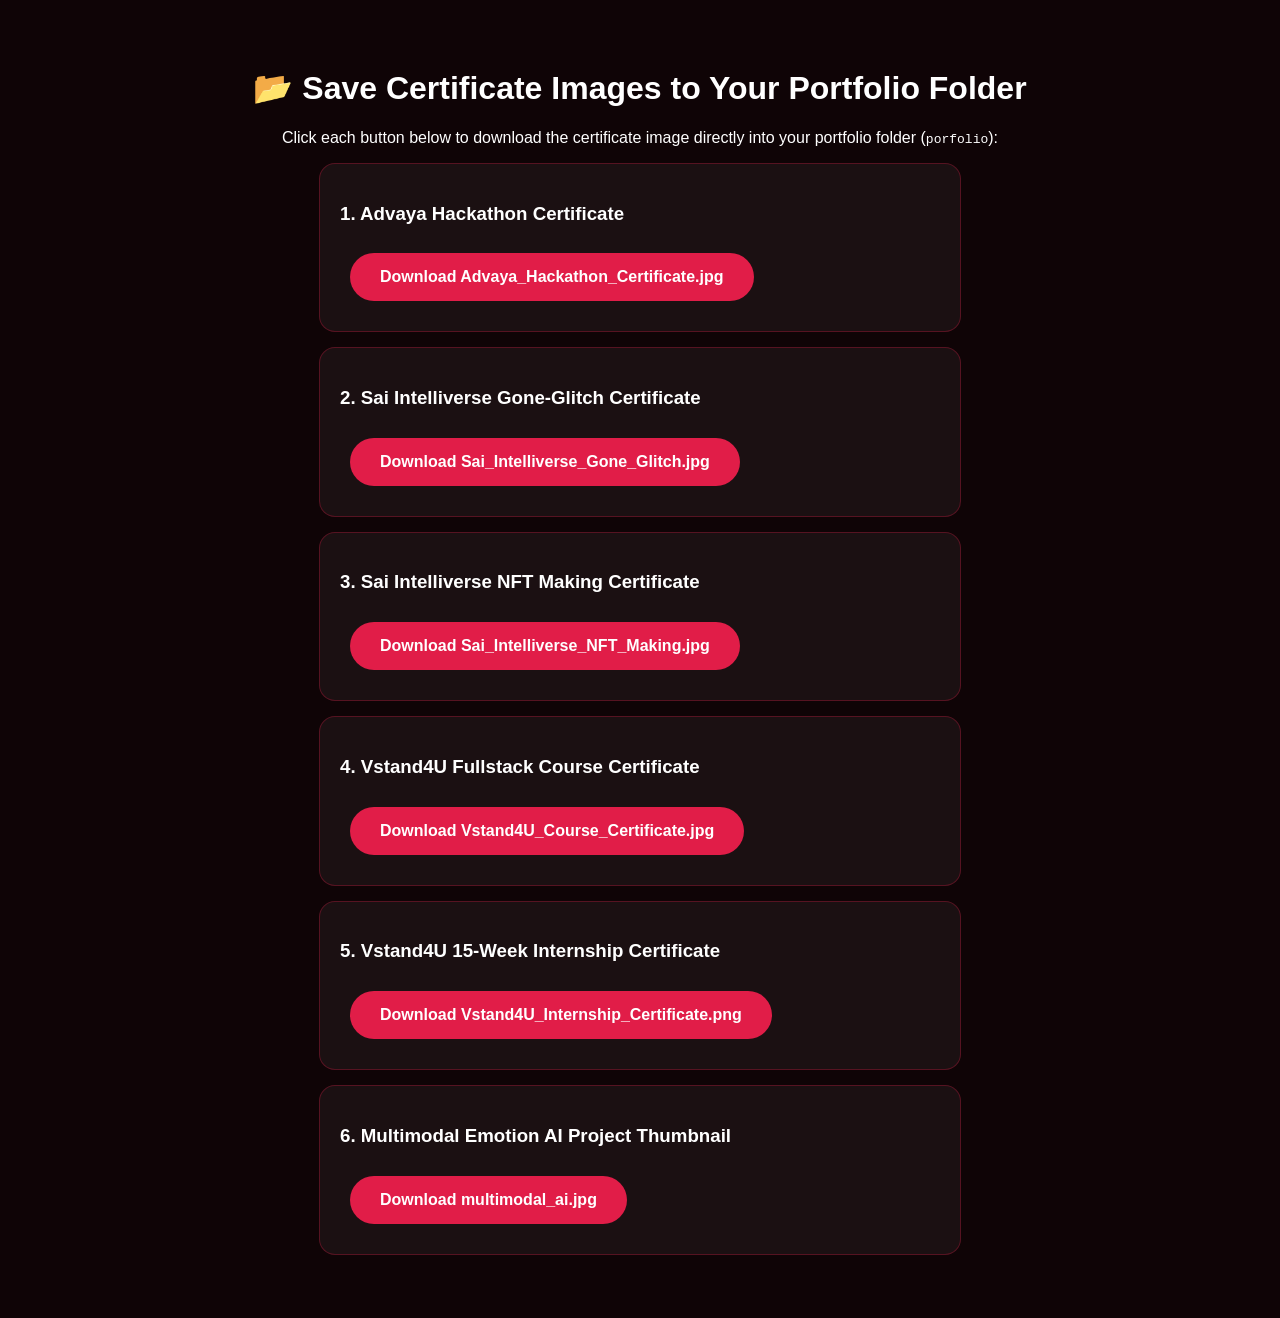
<file: save_certificates.html>
<!DOCTYPE html>
<html lang="en">
<head>
    <meta charset="UTF-8">
    <title>Save Portfolio Certificate Images</title>
    <style>
        body { font-family: sans-serif; background: #0f0406; color: #fff; text-align: center; padding: 40px; }
        .btn { background: #e11d48; color: #fff; padding: 15px 30px; border-radius: 30px; text-decoration: none; font-weight: bold; display: inline-block; margin: 10px; cursor: pointer; }
        .card { background: rgba(255,255,255,0.05); border: 1px solid rgba(225,29,72,0.3); padding: 20px; margin: 15px auto; max-width: 600px; border-radius: 16px; text-align: left; }
    </style>
</head>
<body>
    <h1>📂 Save Certificate Images to Your Portfolio Folder</h1>
    <p>Click each button below to download the certificate image directly into your portfolio folder (<code>porfolio</code>):</p>

    <div class="card">
        <h3>1. Advaya Hackathon Certificate</h3>
        <a class="btn" href="file:///C:/Users/jeeva/.gemini/antigravity/brain/99adf836-9d8e-4781-ba7d-b3841293f178/.user_uploaded/media_1787122266621.jpg" download="Advaya_Hackathon_Certificate.jpg">Download Advaya_Hackathon_Certificate.jpg</a>
    </div>

    <div class="card">
        <h3>2. Sai Intelliverse Gone-Glitch Certificate</h3>
        <a class="btn" href="file:///C:/Users/jeeva/.gemini/antigravity/brain/99adf836-9d8e-4781-ba7d-b3841293f178/.user_uploaded/media_1787122274104.jpg" download="Sai_Intelliverse_Gone_Glitch.jpg">Download Sai_Intelliverse_Gone_Glitch.jpg</a>
    </div>

    <div class="card">
        <h3>3. Sai Intelliverse NFT Making Certificate</h3>
        <a class="btn" href="file:///C:/Users/jeeva/.gemini/antigravity/brain/99adf836-9d8e-4781-ba7d-b3841293f178/.user_uploaded/media_1787122274143.jpg" download="Sai_Intelliverse_NFT_Making.jpg">Download Sai_Intelliverse_NFT_Making.jpg</a>
    </div>

    <div class="card">
        <h3>4. Vstand4U Fullstack Course Certificate</h3>
        <a class="btn" href="file:///C:/Users/jeeva/.gemini/antigravity/brain/99adf836-9d8e-4781-ba7d-b3841293f178/.user_uploaded/media_1787122287077.jpg" download="Vstand4U_Course_Certificate.jpg">Download Vstand4U_Course_Certificate.jpg</a>
    </div>

    <div class="card">
        <h3>5. Vstand4U 15-Week Internship Certificate</h3>
        <a class="btn" href="file:///C:/Users/jeeva/.gemini/antigravity/brain/99adf836-9d8e-4781-ba7d-b3841293f178/.user_uploaded/media_1787122287591.png" download="Vstand4U_Internship_Certificate.png">Download Vstand4U_Internship_Certificate.png</a>
    </div>

    <div class="card">
        <h3>6. Multimodal Emotion AI Project Thumbnail</h3>
        <a class="btn" href="file:///C:/Users/jeeva/.gemini/antigravity/brain/99adf836-9d8e-4781-ba7d-b3841293f178/multimodal_emotion_ai_1786559132868.jpg" download="multimodal_ai.jpg">Download multimodal_ai.jpg</a>
    </div>

</body>
</html>
</file>
